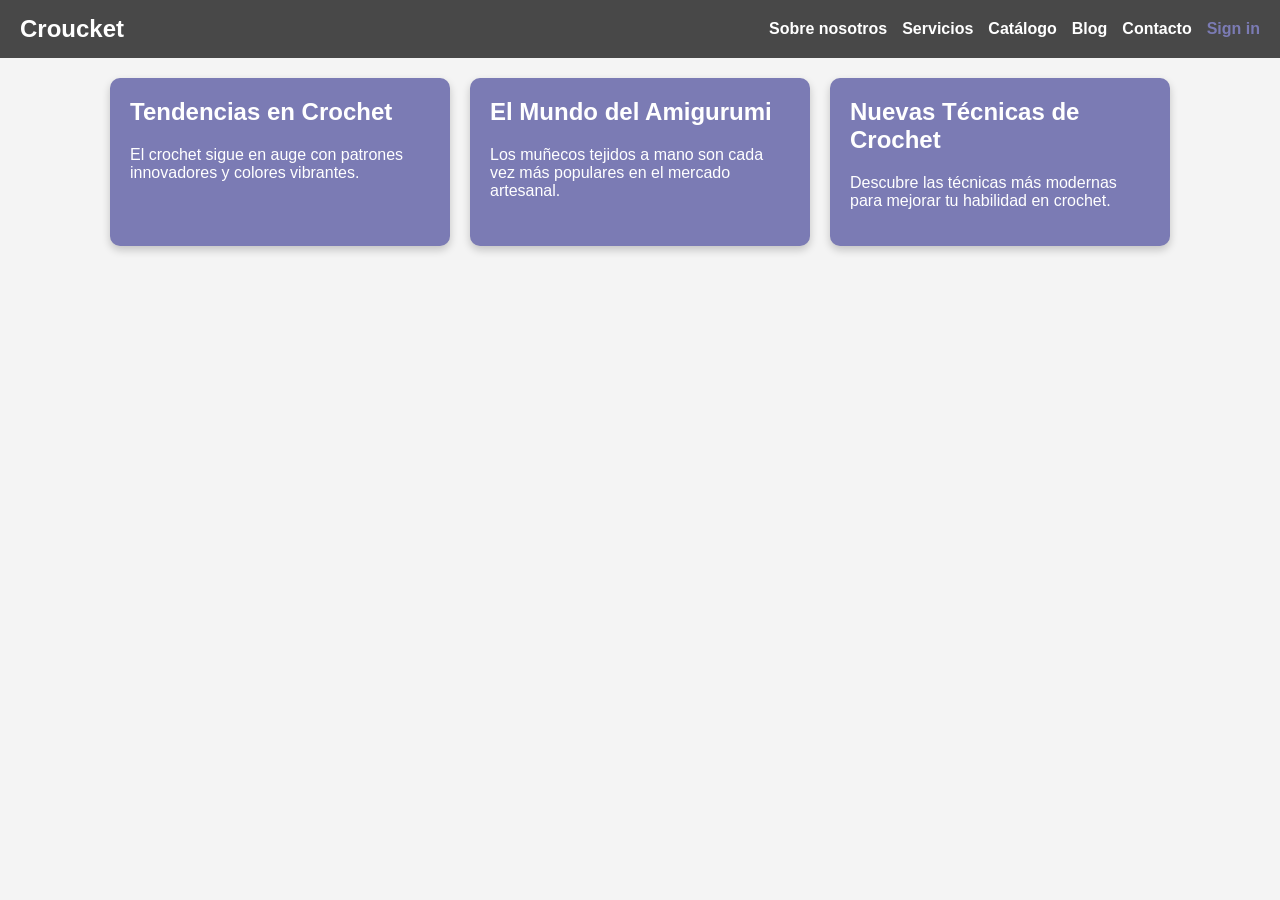
<file: Blog.html>
<!DOCTYPE html>
<html lang="es">
<head>
    <meta charset="UTF-8">
    <meta name="viewport" content="width=device-width, initial-scale=1.0">
    <title>Blog en Tarjetas</title>
    <style>
        body {
            font-family: Arial, sans-serif;
            background-color: #f4f4f4;
            margin: 0;
            padding: 0;
        }
        .header {
            background-color: rgba(0, 0, 0, 0.7);
            color: white;
            padding: 15px 20px;
            display: flex;
            justify-content: space-between;
            align-items: center;
        }
        .header h1 {
            margin: 0;
            font-size: 24px;
        }
        .nav {
            display: flex;
            gap: 15px;
        }
        .nav a {
            color: white;
            text-decoration: none;
            font-weight: bold;
        }
        .container {
            width: 90%;
            max-width: 1200px;
            margin: 20px auto;
            display: flex;
            flex-wrap: wrap;
            gap: 20px;
            justify-content: center;
        }
        .card {
            background-color: rgb(123, 123, 180);
            color: white;
            padding: 20px;
            border-radius: 10px;
            width: 300px;
            box-shadow: 0 4px 8px rgba(0, 0, 0, 0.2);
            transition: transform 0.3s;
        }
        .card:hover {
            transform: scale(1.05);
        }
        .card h2 {
            margin-top: 0;
        }
    </style>
</head>
<body>
    <div class="header">
        <h1>Croucket</h1>
        <div class="nav">
            <a href="index.html">Sobre nosotros</a>
            <a href="#">Servicios</a>
            <a href="#">Catálogo</a>
            <a href="Blog.html">Blog</a>
            <a href="index.html">Contacto</a>
            <botton class="nav-item"><a class="nav-link" style="color:rgb(123, 123, 180);" href="Menu-productos.html">Sign in</a></botton>
        </div>
    </div>
    <div class="container" id="blog-container">
        <!-- Las tarjetas se generarán aquí -->
    </div>
    <script>
        const posts = [
            { title: "Tendencias en Crochet", content: "El crochet sigue en auge con patrones innovadores y colores vibrantes." },
            { title: "El Mundo del Amigurumi", content: "Los muñecos tejidos a mano son cada vez más populares en el mercado artesanal." },
            { title: "Nuevas Técnicas de Crochet", content: "Descubre las técnicas más modernas para mejorar tu habilidad en crochet." }
        ];

        const container = document.getElementById("blog-container");

        posts.forEach(post => {
            const card = document.createElement("div");
            card.classList.add("card");
            card.innerHTML = `<h2>${post.title}</h2><p>${post.content}</p>`;
            container.appendChild(card);
        });
    </script>
</body>
</html>
</file>
